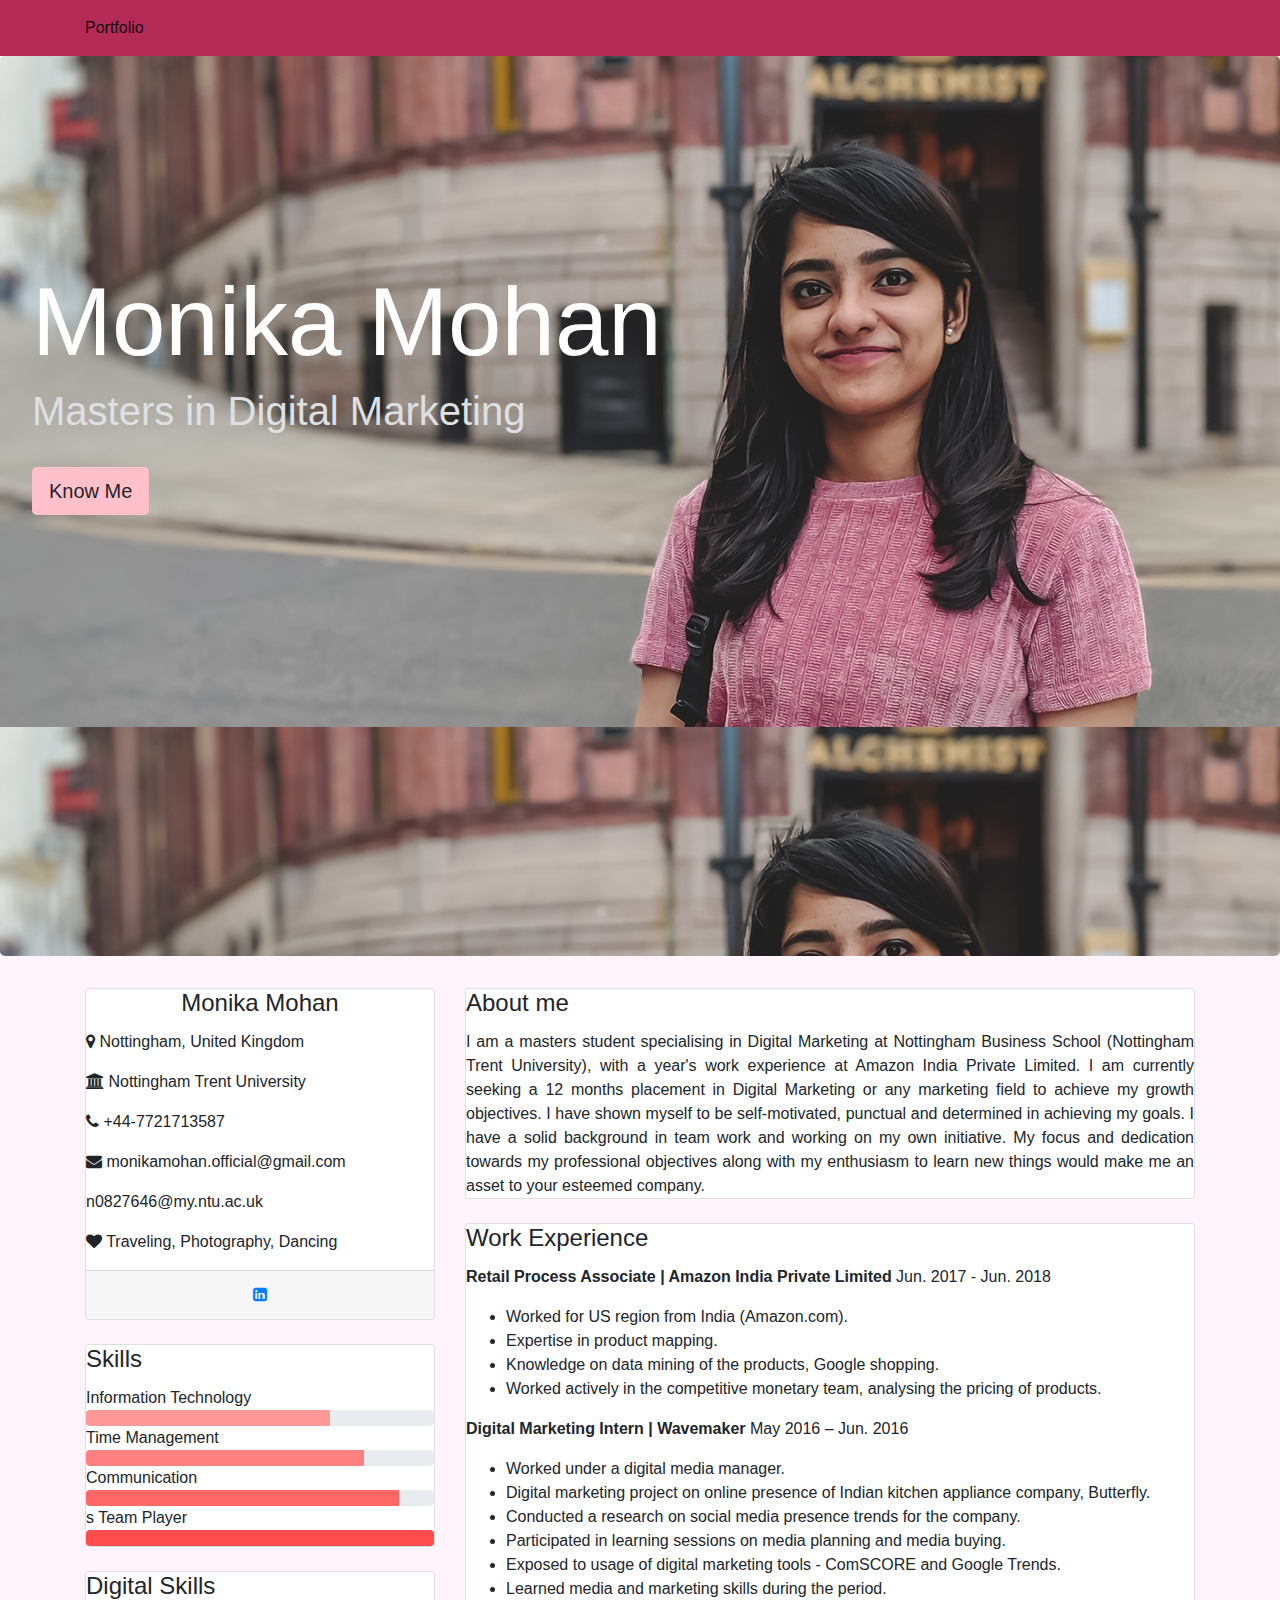
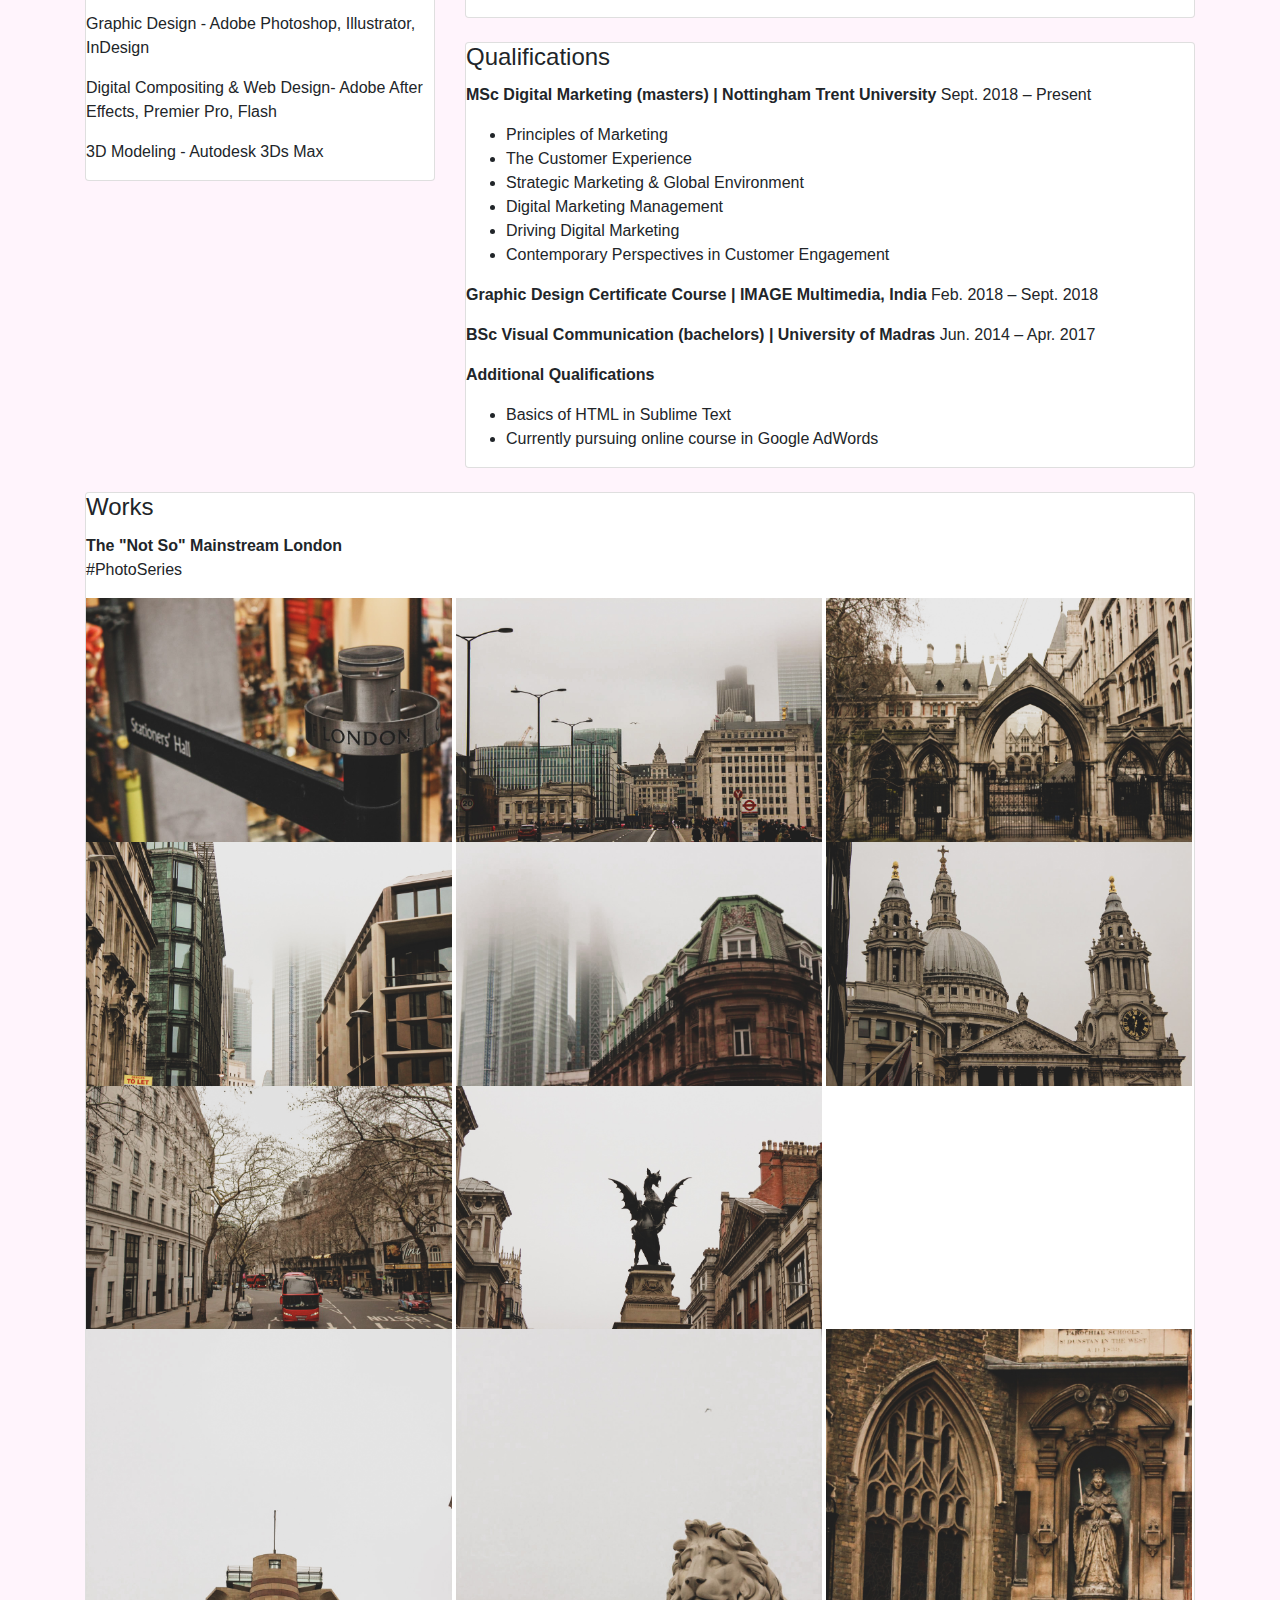
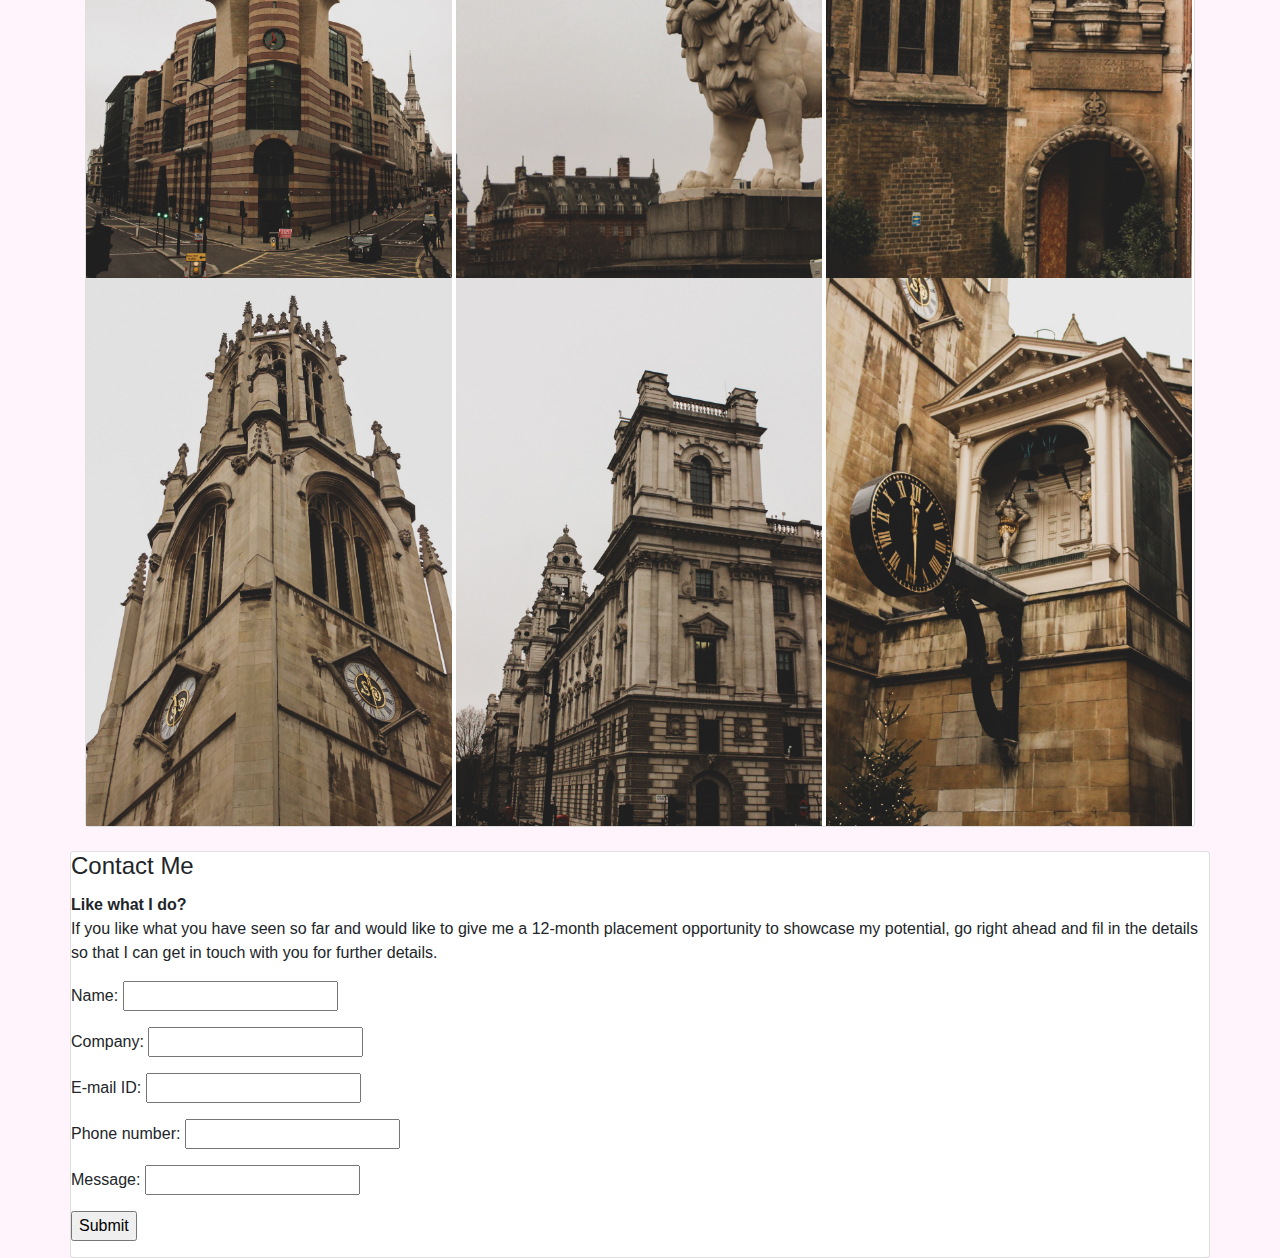
<file: css/index.html>
<!DOCTYPE html>
<html>
	<head>
		<title>Portfolio</title>
		<link rel="stylesheet" href="https://stackpath.bootstrapcdn.com/bootstrap/4.3.1/css/bootstrap.min.css" integrity="sha384-ggOyR0iXCbMQv3Xipma34MD+dH/1fQ784/j6cY/iJTQUOhcWr7x9JvoRxT2MZw1T" crossorigin="anonymous">
		<script src="https://stackpath.bootstrapcdn.com/bootstrap/4.3.1/js/bootstrap.min.js" integrity="sha384-JjSmVgyd0p3pXB1rRibZUAYoIIy6OrQ6VrjIEaFf/nJGzIxFDsf4x0xIM+B07jRM" crossorigin="anonymous">
		</script>
		<link rel="stylesheet" type="text/css" href="css/stylesheet.css">
		<meta name="viewport" content="width=device-width, initial-scale=1, shrink-to-fit=no">
    <link rel="stylesheet" href="https://maxcdn.bootstrapcdn.com/bootstrap/4.0.0-alpha.6/css/bootstrap.min.css">
    <link rel="stylesheet" href="https://maxcdn.bootstrapcdn.com/font-awesome/4.4.0/css/font-awesome.min.css">
    <link rel="stylesheet" type="text/css" href="css/stylesheet.css">
	</head>
	<body>
		<nav class="navbar navbar-light" style="background-color: #b32b56">
     		<div class="container">
        	<ul class="nav navbar-nav pull-right">
          	<li class="nav-item active">
            <a class="nav-link" href="#">Portfolio</a>
          	</li>
        	</ul>
      		</div>
    	</nav>
		<div class="jumbotron group1">
			<br>
			<br>
			<br>
			<br>
			<br>
			<br>
		  <h1 class="display-1 heading1">Monika Mohan</h1>
		  <h1 class="display-10 heading2">Masters in Digital Marketing</h1>
		  <br>
		  <a class="btn btn-lg" href="#about" role="button" style="background-color: pink">Know Me</a>
		</div>		
	</body>
</html>


 		<div class="container">
      	<div class="row">
        <div class="col-sm-4">
        <div class="card text-center description">
        <div class="card-block">
        	<h4 class="card-title">Monika Mohan</h4>
            <p class="group2"> <i class="fa fa-map-marker"> </i> 
            	Nottingham, United Kingdom</p>
            <p class="group2"> <i class="fa fa-university"> </i> 
         		Nottingham Trent University</p>
         	<p class="group2"> <i class="fa fa-phone"> </i>
            	+44-7721713587<br> </p> 
            <p class="group2"> <i class="fa fa-envelope"> </i> 
            	monikamohan.official@gmail.com <br>
            <p class="group2">n0827646@my.ntu.ac.uk</p>
            <p class="group2"> <i class="fa fa-heart"> </i> 
              	Traveling, Photography, Dancing </p>
            </div>
        <div class="card-footer">
            <a href="#"> </a>
            <a href="https://www.linkedin.com/in/monika-mohan/"> <i class="fa fa-linkedin-square"></i> </a>
              
        </div>
        </div>
        <br>
        
        <div class="card skills">
        <div class="card-block">
        	<h4 class="card-title">Skills</h4>

                <span>Information Technology</span>
                <div class="progress">
                <div class="progress-bar1" style="width: 70%"></div>
                </div>

                <span>Time Management</span>
                <div class="progress">
                  <div class="progress-bar2" style="width: 80%"></div>
                </div>

                <span>Communication</span>
                <div class="progress">
                <div class="progress-bar3" style="width: 90%"></div>
                </div>
s
                <span>Team Player</span>
                <div class="progress">
                <div class="progress-bar4" style="width: 100%"></div>
                </div>
        </div>
        </div>
        <br>

        <div class="card softwares">
        <div class="card-block">
        	<h4 class="card-title">Digital Skills</h4>
          	<p class="group2">Graphic Design - Adobe Photoshop, Illustrator, InDesign</p>
          	<p class="group2">Digital Compositing & Web Design- Adobe After Effects, Premier Pro, Flash</p>
          	<p class="group2">3D Modeling - Autodesk 3Ds Max</p>
        </div>
        </div>
        </div>
        <br>

		


        <div class="col-sm-8">
        <div id="about">
        <div class="card about">
        <div class="card-block">
        	<h4 class="card-title">About me</h4>
        	<p class="card-text group3">
                I am a masters student specialising in Digital Marketing at Nottingham Business School (Nottingham Trent University), with a year's work experience at Amazon India Private Limited. I am currently seeking a 12 months placement in Digital Marketing or any marketing field to achieve my growth objectives. 

				I have shown myself to be self-motivated, punctual and determined in achieving my goals. I have a solid background in team work and working on my own initiative. My focus and dedication towards my professional objectives along with my enthusiasm to learn new things would make me an asset to your esteemed company.
    		</p>
        </div>
        </div>
		</div>
        <br>

          
		<div class="card work experience">
		<div class="card-block">
		    <h4 class="card-title">Work Experience</h4>
		    <p class="card-text">
		    <strong>Retail Process Associate | Amazon India Private Limited</strong>  Jun. 2017 - Jun. 2018
		    <ul>
  				<li>Worked for US region from India (Amazon.com).</li>
  				<li>Expertise in product mapping.</li>
  				<li>Knowledge on data mining of the products, Google shopping.</li>
  				<li>Worked actively in the competitive monetary team, analysing the pricing of products.</li>
			</ul> 
		    </p>
		    <p class="card-text">
		    <strong>Digital Marketing Intern | Wavemaker</strong>  May 2016 – Jun. 2016 
		    <ul>
  				<li>Worked under a digital media manager.</li>
  				<li>Digital marketing project on online presence of Indian kitchen appliance company, Butterfly.</li>
 				<li>Conducted a research on social media presence trends for the company.</li>
 				<li>Participated in learning sessions on media planning and media buying.</li>
 				<li>Exposed to usage of digital marketing tools - ComSCORE and Google Trends.</li>
 				<li>Learned media and marketing skills during the period.</li>
			</ul>
		    </p>
		</div>
        </div>
		<br>

		<div class="card ">
        <div class="card-block">
            <h4 class="card-title">Qualifications</h4>
            <p class="card-text">
            <strong>MSc Digital Marketing (masters) | Nottingham Trent University</strong> Sept. 2018 – Present
            <ul>
  				<li>Principles of Marketing</li>
  				<li>The Customer Experience</li>
 				<li>Strategic Marketing & Global Environment</li>
 				<li>Digital Marketing Management</li>
 				<li>Driving Digital Marketing</li>
 				<li>Contemporary Perspectives in Customer Engagement</li>
			</ul> 
            </p>
            <p class="card-text">
            <strong>Graphic Design Certificate Course | IMAGE Multimedia, India</strong> Feb. 2018 – Sept. 2018
            <br>
            </p>
            <p class="card-text">
            <strong>BSc Visual Communication (bachelors) | University of Madras</strong> Jun. 2014 – Apr. 2017
            <br>
            </p>
            <p class="card-text">
            <strong>Additional Qualifications</strong> 
            	<ul>
  					<li>Basics of HTML in Sublime Text</li>
  					<li>Currently pursuing online course in Google AdWords</li>
 				</ul> 
			</p>
        </div>
        </div>
        <br>

        

        </div>

      	</div>
      	<div class="row">
      		<div class="col-md-12">
      		<div class="card works">
        	<div class="card-block">
           	<h4 class="card-title">Works</h4>
           	<p class="card-text">
            <strong>The "Not So" Mainstream London</strong>
            <br> #PhotoSeries </p>
            <img src="images/16.jpeg">
            <img src="images/14.jpeg">
            <img src="images/10.jpeg">
           	<img src="images/2.jpeg">
           	<img src="images/4.jpeg">
           	<img src="images/12.jpeg">
           	<img src="images/8.jpeg">
           	<img src="images/6.jpeg">
           	<br
           	<img src="images/3.jpeg">
           	<img src="images/5.jpeg">
           	<img src="images/7.jpeg">
           	<img src="images/9.jpeg">
           	<img src="images/11.jpeg">
           	<img src="images/13.jpeg">
           	<img src="images/15.jpeg">
           	
        </div>
        </div>
        <br>

        </div>
      	<div class="row">
      		<div class="col-md-12">
      		<div class="card contact">
        	<div class="card-block">
           	<h4 class="card-title">Contact Me</h4>
           	<p class="card-text">
            <strong>Like what I do?</strong>
            <br>If you like what you have seen so far and would like to give me a 12-month placement opportunity to showcase my potential, go right ahead and fil in the details so that I can get in touch with you for further details. </p>
            <form action="https://google.com/?q=">
      		<p>Name: <input type="text" name="q"></p>
      		<p>Company: <input type="text"></p>
      		<p>E-mail ID: <input type="text"></p>
      		<p>Phone number: <input type="tel"></p>
      		<p>Message: <input type="text"></p>
      		<p><input type="submit" value="Submit"></p>
   		</form>
           	
        </div>
        </div>		
      	
      	</div>
      	</div>
    	</div>
  	</body>
</html>
</file>
<file: css/css/stylesheet.css>
body {
	background-color: #fff4fc
}

.group1 {
	background-image: url("../images/1.jpg");
	height: 100vh;
}
.heading1 {
	color: white	
}

.heading2 {
	color: #dee0e2;
	font-style: Sketch Toronto;

}

.nav-link {
	color: #dee0e2
}

.heading3 {
	font-size: 
}

.group2 {
	text-align: left;
}

.group3 {
	text-align: justify;
}

.btn btn-primary btn-lg {
	color: #ff4d4d
}

img {
	width: 33%;
}

.progress-bar1 {
	background-color: #ff9999
}

.progress-bar2 {
	background-color: #ff8080
}

.progress-bar3 {
	background-color: #ff6666
}

.progress-bar4 {
	background-color: #ff4d4d
}
</file>
